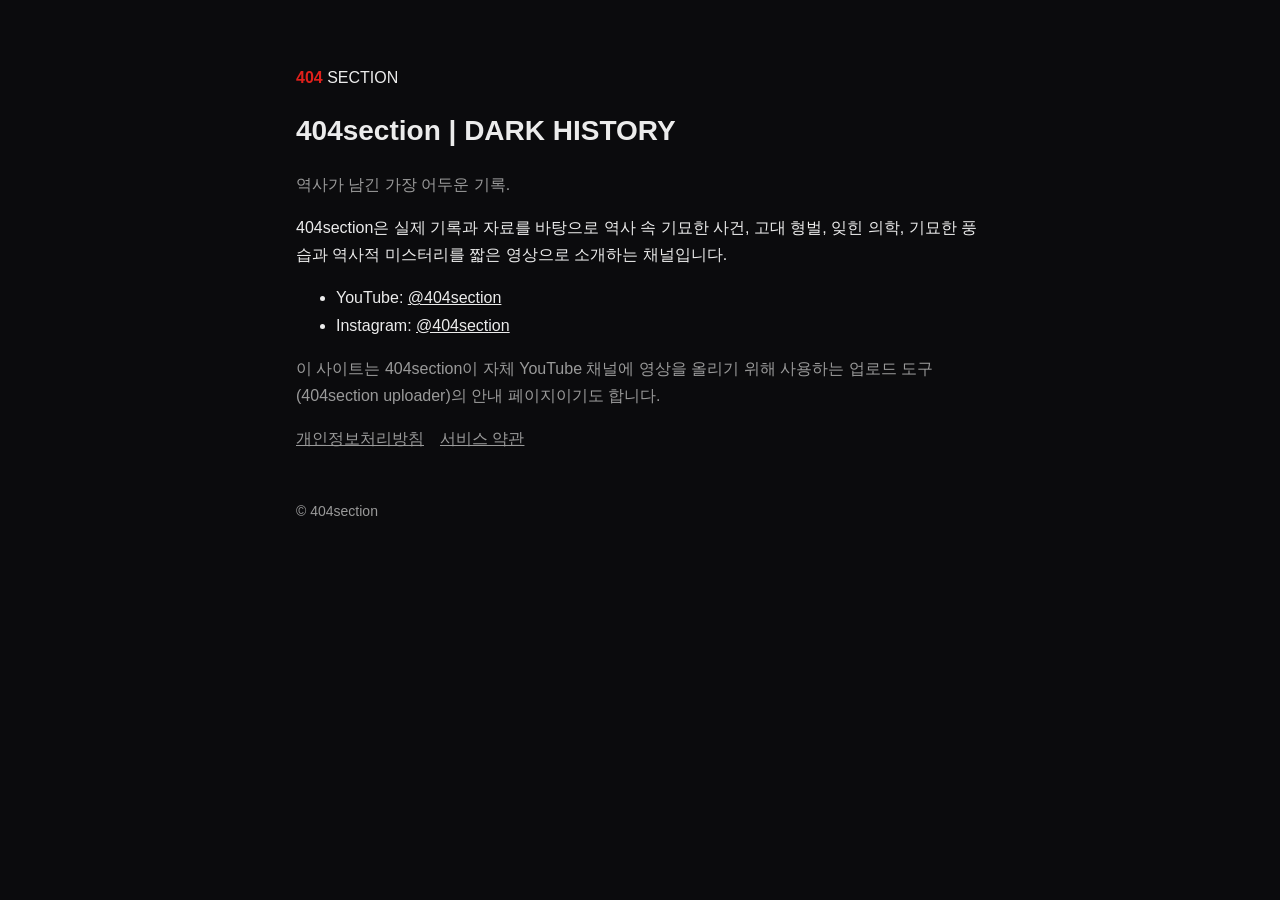
<file: index.html>
<!doctype html><html lang="ko"><head><meta charset="utf-8"><meta name="viewport" content="width=device-width,initial-scale=1">
<title>404section | DARK HISTORY</title><link rel="stylesheet" href="style.css"></head><body><main>
<p class="brand"><b>404</b> SECTION</p><h1>404section | DARK HISTORY</h1>
<p class="muted">역사가 남긴 가장 어두운 기록.</p>
<p>404section은 실제 기록과 자료를 바탕으로 역사 속 기묘한 사건, 고대 형벌, 잊힌 의학, 기묘한 풍습과 역사적 미스터리를 짧은 영상으로 소개하는 채널입니다.</p>
<ul><li>YouTube: <a href="https://www.youtube.com/@404section">@404section</a></li>
<li>Instagram: <a href="https://www.instagram.com/404section/">@404section</a></li></ul>
<p class="muted">이 사이트는 404section이 자체 YouTube 채널에 영상을 올리기 위해 사용하는 업로드 도구(404section uploader)의 안내 페이지이기도 합니다.</p>
<nav><a href="privacy.html">개인정보처리방침</a><a href="terms.html">서비스 약관</a></nav>
<footer>© 404section</footer></main></body></html>
</file>
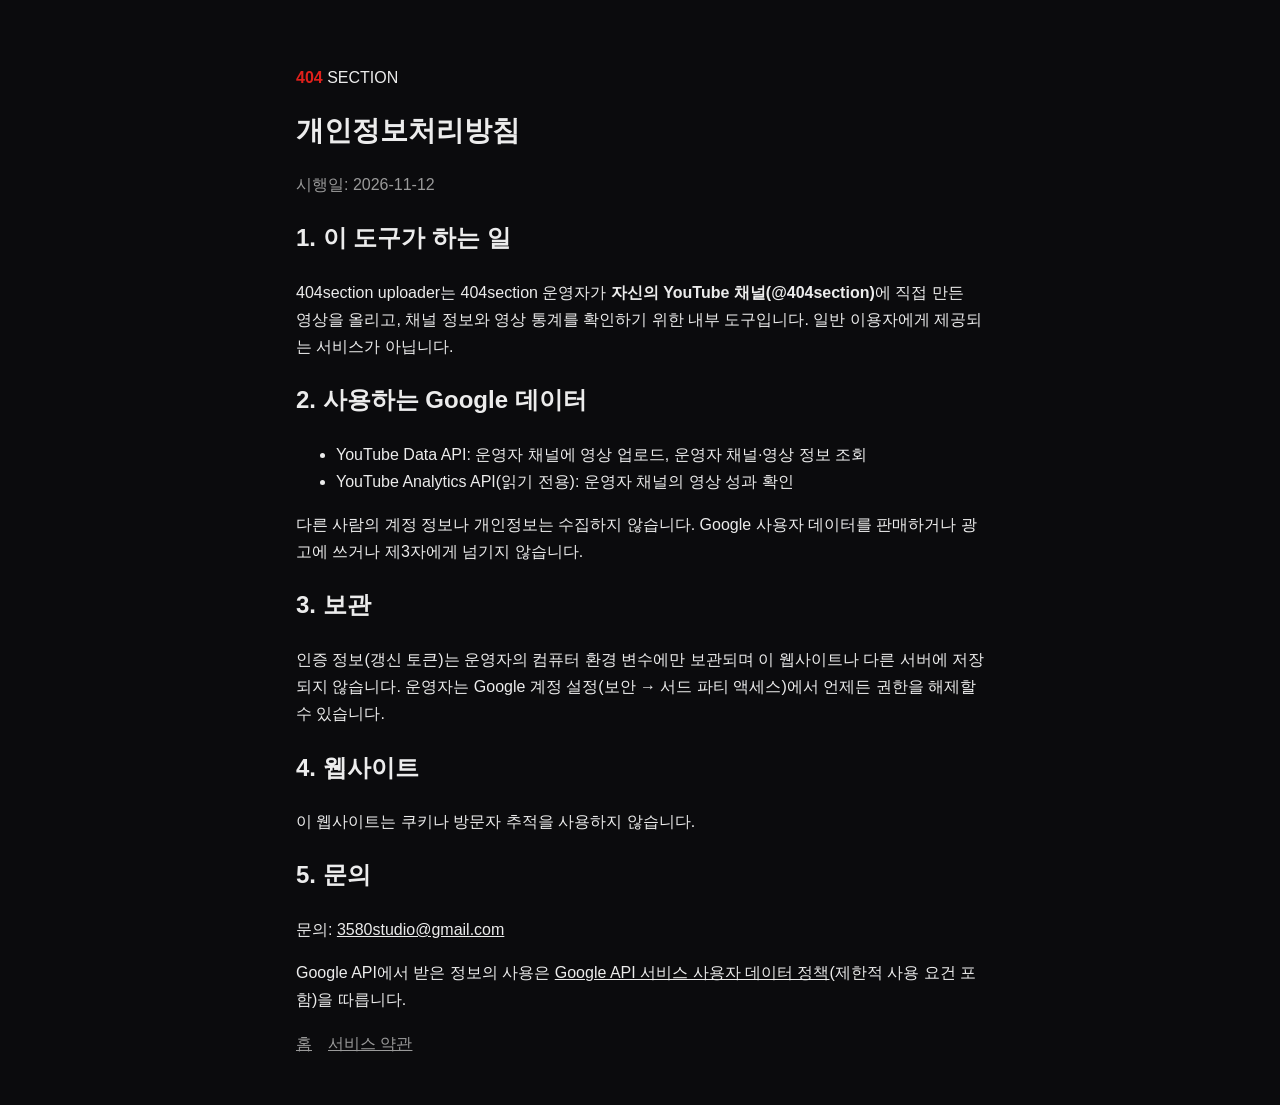
<file: privacy.html>
<!doctype html><html lang="ko"><head><meta charset="utf-8"><meta name="viewport" content="width=device-width,initial-scale=1">
<title>개인정보처리방침 | 404section</title><link rel="stylesheet" href="style.css"></head><body><main>
<p class="brand"><b>404</b> SECTION</p><h1>개인정보처리방침</h1><p class="muted">시행일: 2026-11-12</p>
<h2>1. 이 도구가 하는 일</h2>
<p>404section uploader는 404section 운영자가 <strong>자신의 YouTube 채널(@404section)</strong>에 직접 만든 영상을 올리고, 채널 정보와 영상 통계를 확인하기 위한 내부 도구입니다. 일반 이용자에게 제공되는 서비스가 아닙니다.</p>
<h2>2. 사용하는 Google 데이터</h2>
<ul><li>YouTube Data API: 운영자 채널에 영상 업로드, 운영자 채널·영상 정보 조회</li>
<li>YouTube Analytics API(읽기 전용): 운영자 채널의 영상 성과 확인</li></ul>
<p>다른 사람의 계정 정보나 개인정보는 수집하지 않습니다. Google 사용자 데이터를 판매하거나 광고에 쓰거나 제3자에게 넘기지 않습니다.</p>
<h2>3. 보관</h2>
<p>인증 정보(갱신 토큰)는 운영자의 컴퓨터 환경 변수에만 보관되며 이 웹사이트나 다른 서버에 저장되지 않습니다. 운영자는 Google 계정 설정(보안 → 서드 파티 액세스)에서 언제든 권한을 해제할 수 있습니다.</p>
<h2>4. 웹사이트</h2>
<p>이 웹사이트는 쿠키나 방문자 추적을 사용하지 않습니다.</p>
<h2>5. 문의</h2>
<p>문의: <a href="mailto:3580studio@gmail.com">3580studio@gmail.com</a></p>
<p>Google API에서 받은 정보의 사용은 <a href="https://developers.google.com/terms/api-services-user-data-policy">Google API 서비스 사용자 데이터 정책</a>(제한적 사용 요건 포함)을 따릅니다.</p>
<nav><a href="index.html">홈</a><a href="terms.html">서비스 약관</a></nav></main></body></html>
</file>
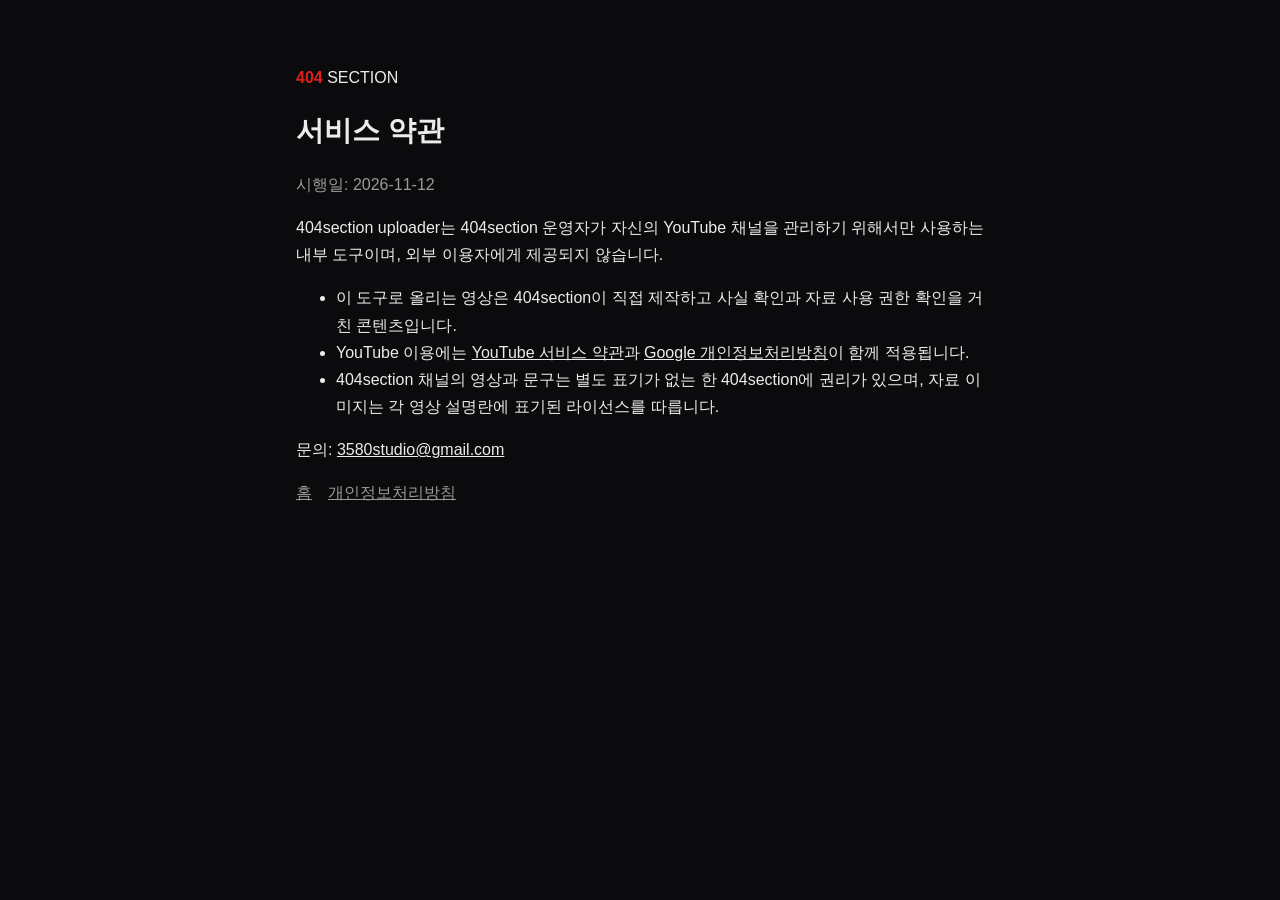
<file: terms.html>
<!doctype html><html lang="ko"><head><meta charset="utf-8"><meta name="viewport" content="width=device-width,initial-scale=1">
<title>서비스 약관 | 404section</title><link rel="stylesheet" href="style.css"></head><body><main>
<p class="brand"><b>404</b> SECTION</p><h1>서비스 약관</h1><p class="muted">시행일: 2026-11-12</p>
<p>404section uploader는 404section 운영자가 자신의 YouTube 채널을 관리하기 위해서만 사용하는 내부 도구이며, 외부 이용자에게 제공되지 않습니다.</p>
<ul><li>이 도구로 올리는 영상은 404section이 직접 제작하고 사실 확인과 자료 사용 권한 확인을 거친 콘텐츠입니다.</li>
<li>YouTube 이용에는 <a href="https://www.youtube.com/t/terms">YouTube 서비스 약관</a>과 <a href="https://policies.google.com/privacy">Google 개인정보처리방침</a>이 함께 적용됩니다.</li>
<li>404section 채널의 영상과 문구는 별도 표기가 없는 한 404section에 권리가 있으며, 자료 이미지는 각 영상 설명란에 표기된 라이선스를 따릅니다.</li></ul>
<p>문의: <a href="mailto:3580studio@gmail.com">3580studio@gmail.com</a></p>
<nav><a href="index.html">홈</a><a href="privacy.html">개인정보처리방침</a></nav></main></body></html>
</file>
<file: style.css>
:root{--bg:#0b0b0d;--fg:#ececec;--muted:#9a9a9a;--red:#e0201b}
*{box-sizing:border-box}body{margin:0;background:var(--bg);color:var(--fg);font:16px/1.7 "Malgun Gothic","Apple SD Gothic Neo",sans-serif}
main{max-width:720px;margin:0 auto;padding:48px 16px}a{color:var(--fg)}h1{font-size:28px;margin:0 0 8px}
.brand b{color:var(--red)}.muted{color:var(--muted)}nav a{margin-right:16px;color:var(--muted)}footer{margin-top:48px;color:var(--muted);font-size:14px}
</file>
